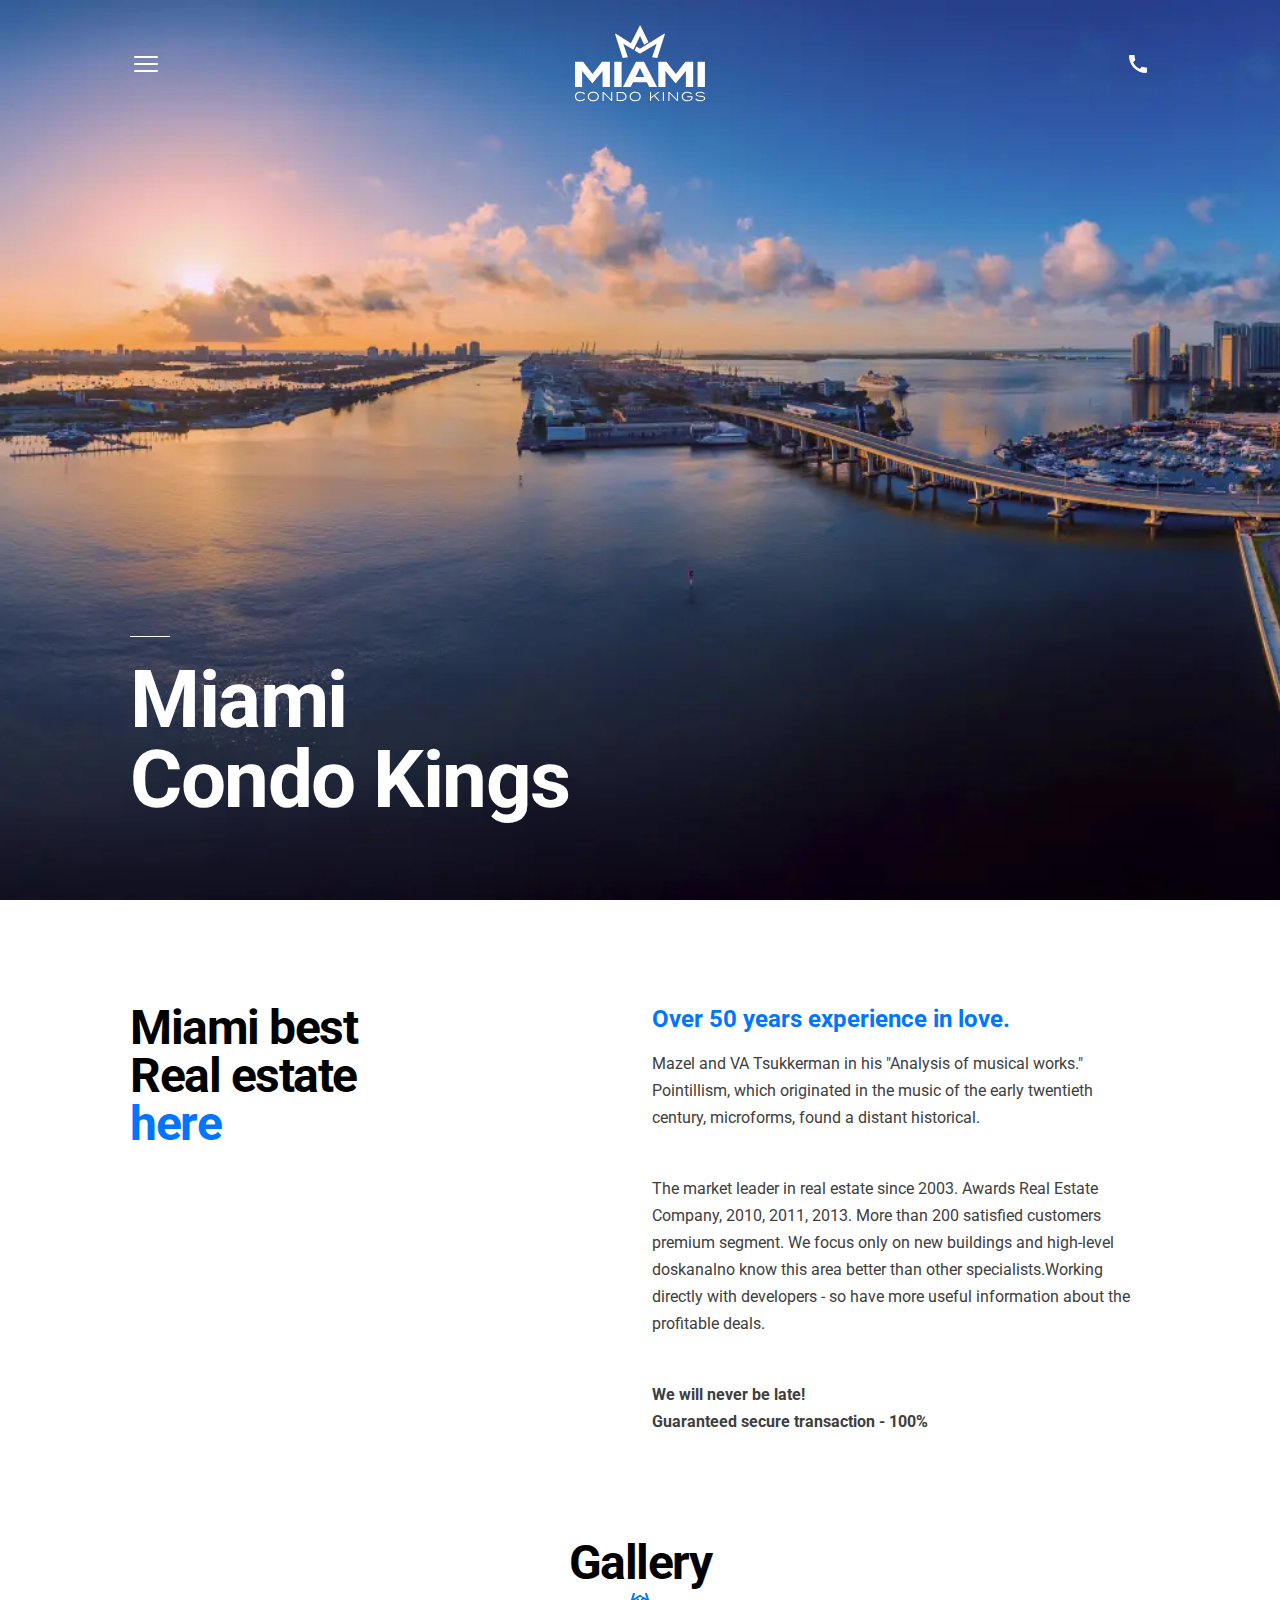
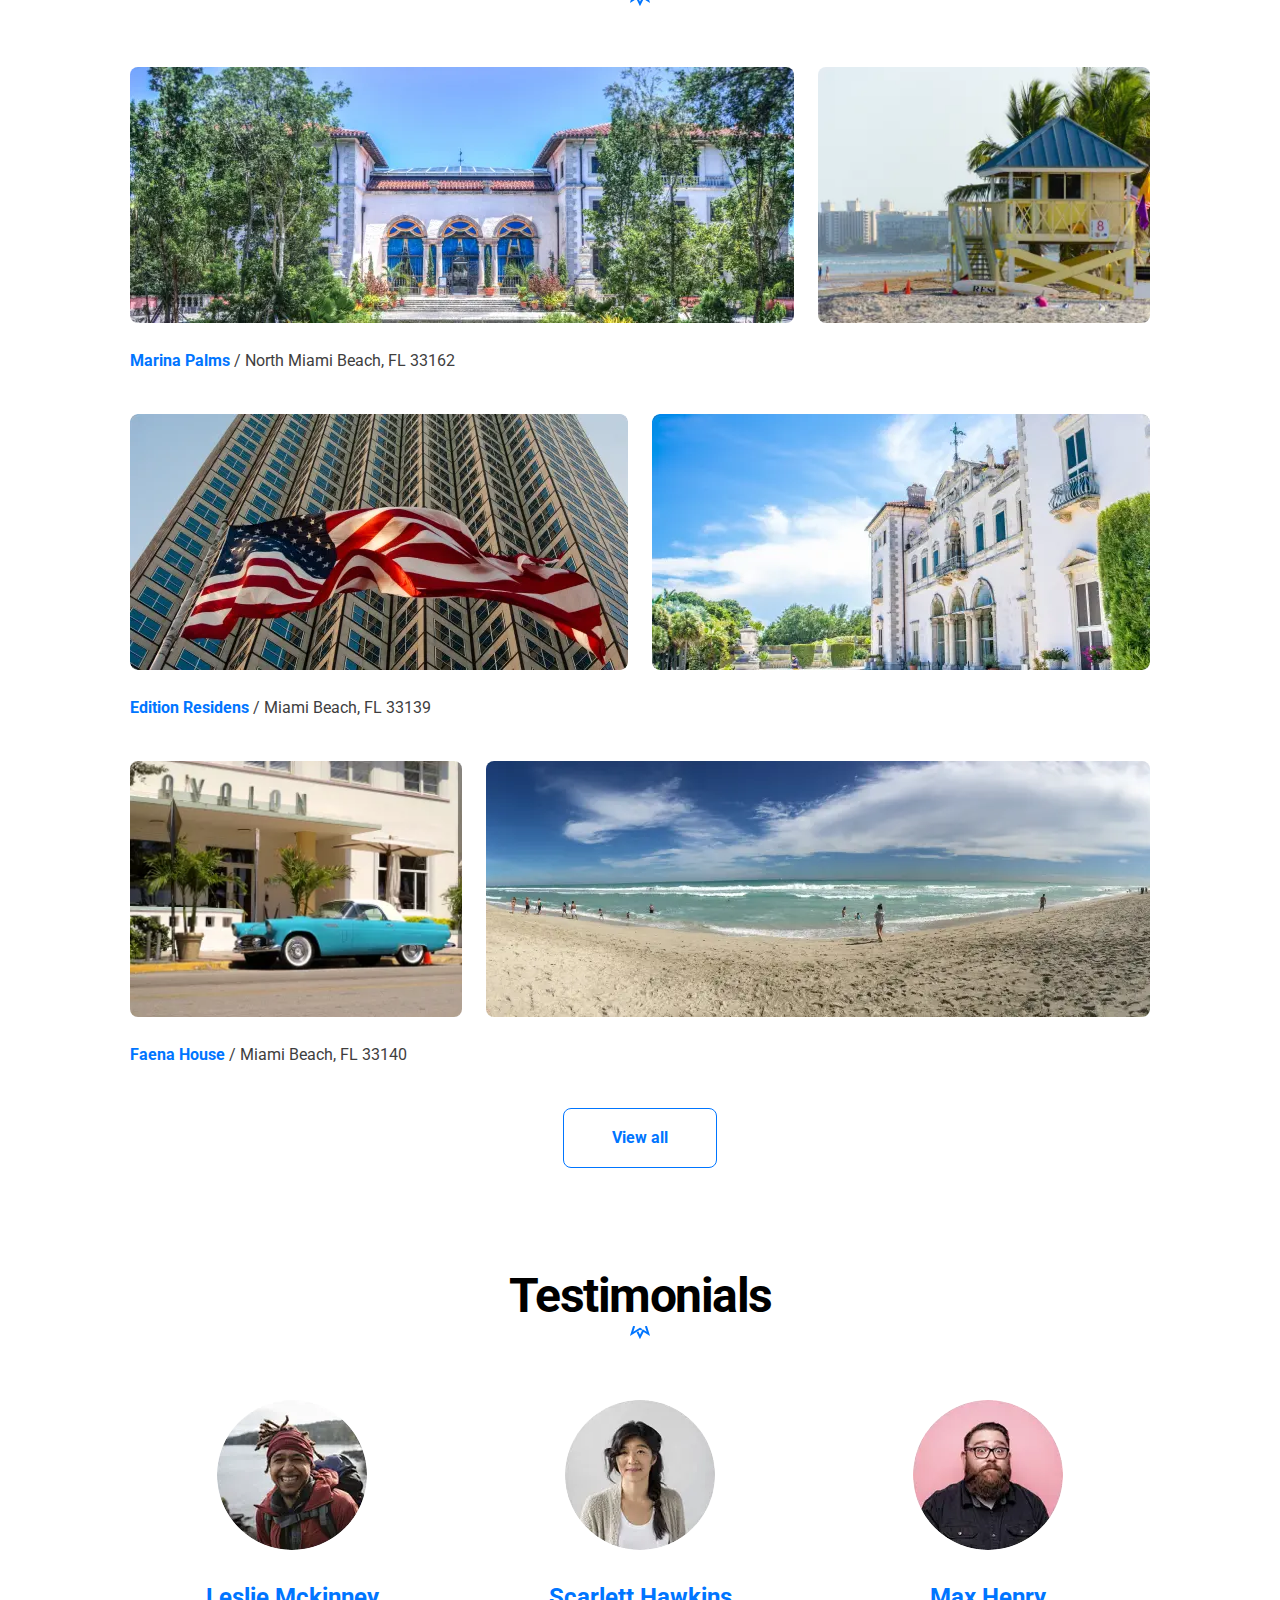
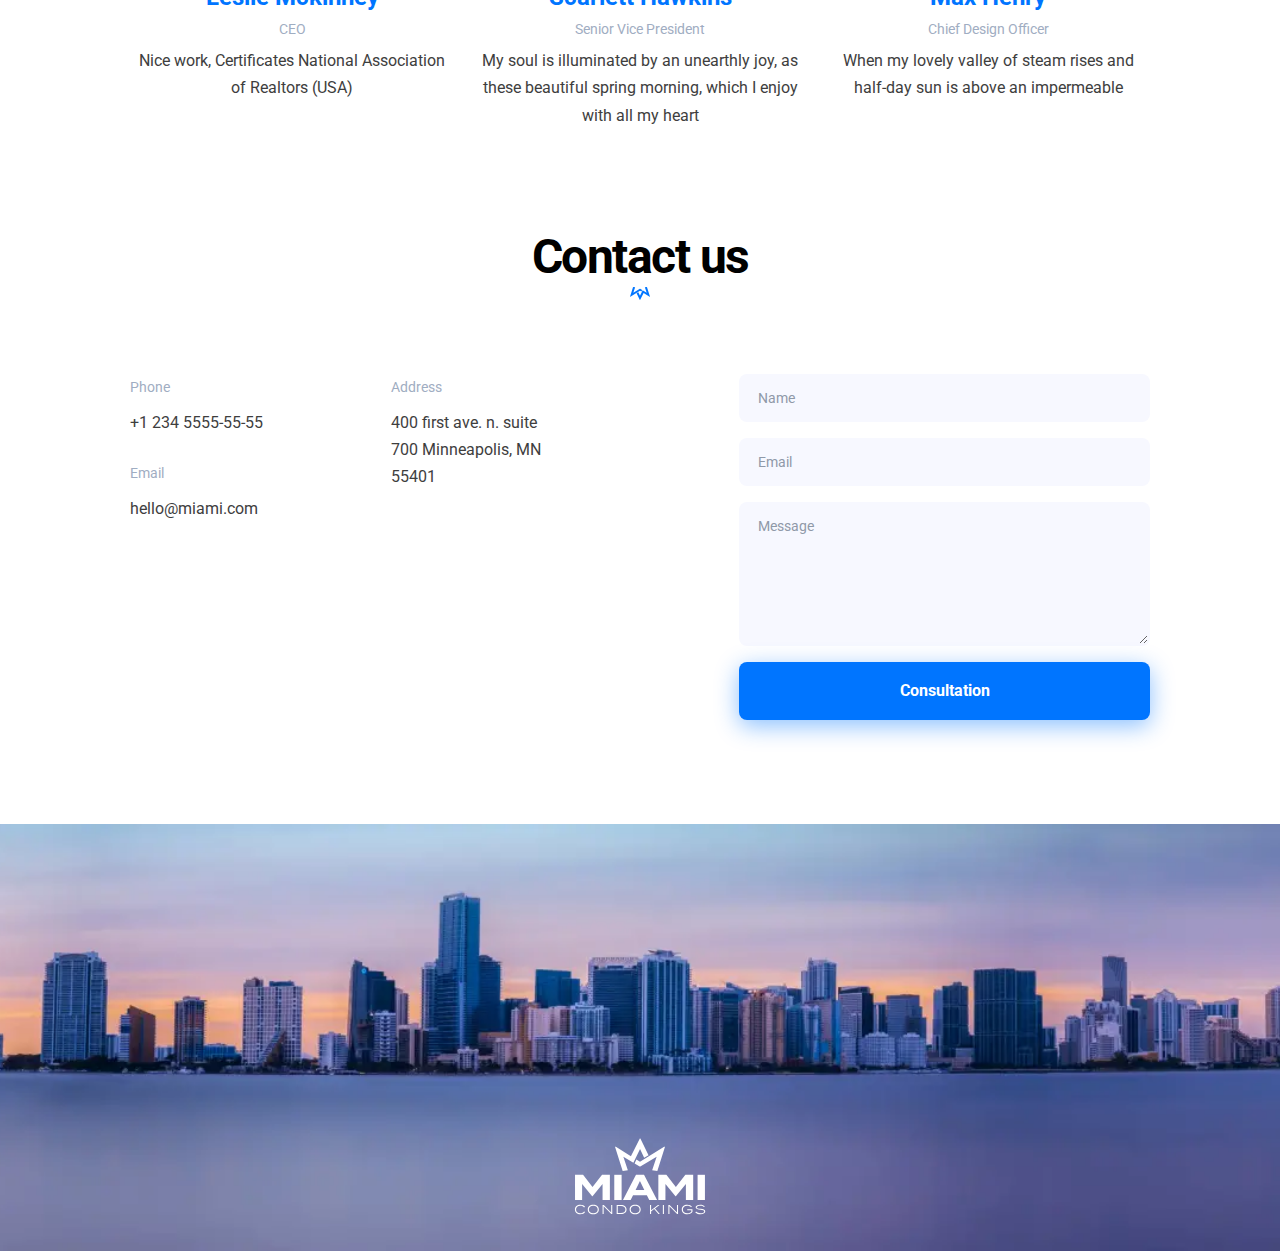
<file: index.html>
<!DOCTYPE html>
<html lang="en">

<head>
	<title>MIAMI - condo kings</title>
	<meta charset="UTF-8">
	<meta name="format-detection" content="telephone=no">
	<!-- <style>body{opacity: 0;}</style> -->
	<link rel="stylesheet" href="css/style.min.css?_v=20230105170951">
	<link rel="shortcut icon" href="favicon.ico">
	<!-- <meta name="robots" content="noindex, nofollow"> -->
	<meta name="viewport" content="width=device-width, initial-scale=1.0">
</head>

<body>
	<div class="wrapper">
		<header class="header" data-scroll="" data-scroll-show="1000" data-lp>
			<div class="header__container">
				<div class="header__burger-wrap">
					<button class="header__burger" id="burger" aria-label="menu">
						<span></span>
					</button>
				</div>
				<a href="#" class="logo header__logo">
					<img src="img/logo.svg" alt="" title="">
				</a>
				<a href="tel:+12345555555" class="header__phone"><span>+1 234 555-55-55</span></a>
			</div>
			<nav class="navigation header__navigation">
				<div class="navigation__container">
					<ul class="navigation__menu">
						<li><a href="#">Home</a></li>
						<li><a href="#">About Us</a></li>
						<li><a href="#">gallery</a></li>
						<li><a href="#">testimonials</a></li>
						<li><a href="#">Contacts</a></li>
					</ul>
					<p class="navigation__text">
						<a href="tel:+12345555555" class="navigation__phone">+1 234 555-55-55</a>
						<span class="navigation__slogan">call to order</span>
					</p>
				</div>
			</nav>
		</header>
		<main class="page">
			<section class="promo">
				<div class="promo__container">
					<h1 class="title promo__title">
						Miami<br>
						Condo Kings
					</h1>
				</div>
			</section>
			<section class="section real-estate">
				<div class="real-estate__container">
					<h2 class="title real-estate__title">Miami best Real estate <span>here</span></h2>
					<div class="text real-estate__text">
						<strong>Over 50 years experience in love.</strong>
						<p>Mazel and VA Tsukkerman in his "Analysis of musical works." Pointillism, which originated in
							the music of the early twentieth century, microforms, found a distant historical.</p>
						<p>The market leader in real estate since 2003. Awards Real Estate Company, 2010, 2011, 2013.
							More than 200 satisfied customers premium segment. We focus only on new buildings and
							high-level doskanalno know this area better than other specialists.Working directly with
							developers - so have more useful information about the profitable deals.</p>
						<p>
							<b>We will never be late!</b>
							<b>Guaranteed secure transaction - 100%</b>
						</p>
					</div>
				</div>
			</section>
			<section class="section gallery" data-showmore>
				<div class="gallery__container">
					<h2 class="title gallery__title">Gallery</h2>
					<div class="gallery__content">
						<div class="gallery__list" data-gallery>
							<a class="gallery__image" href="img/gallery/thumb1.jpg">
								<picture><source srcset="img/gallery/thumb1.webp" type="image/webp"><img src="img/gallery/thumb1.jpg" /></picture>
							</a>
							<a class="gallery__image" href="img/gallery/thumb2.jpg">
								<picture><source srcset="img/gallery/thumb2.webp" type="image/webp"><img src="img/gallery/thumb2.jpg" /></picture>
							</a>
						</div>
						<h3 class="gallery__item-title"><b>Marina Palms</b> / North Miami Beach, FL 33162</h3>
						<div class="gallery__list" data-gallery>
							<a class="gallery__image" href="img/gallery/thumb3.jpg">
								<picture><source srcset="img/gallery/thumb3.webp" type="image/webp"><img src="img/gallery/thumb3.jpg" /></picture>
							</a>
							<a class="gallery__image" href="img/gallery/thumb4.jpg">
								<picture><source srcset="img/gallery/thumb4.webp" type="image/webp"><img src="img/gallery/thumb4.jpg" /></picture>
							</a>
						</div>
						<h3 class="gallery__item-title"><b>Edition Residens</b> / Miami Beach, FL 33139 </h3>
						<div class="gallery__list" data-gallery>
							<a class="gallery__image" href="img/gallery/thumb5.jpg">
								<picture><source srcset="img/gallery/thumb5.webp" type="image/webp"><img src="img/gallery/thumb5.jpg" /></picture>
							</a>
							<a class="gallery__image" href="img/gallery/thumb6.jpg">
								<picture><source srcset="img/gallery/thumb6.webp" type="image/webp"><img src="img/gallery/thumb6.jpg" /></picture>
							</a>
						</div>
						<h3 class="gallery__item-title"><b>Faena House</b> / Miami Beach, FL 33140</h3>
					</div>
					<div class="gallery__content" data-showmore-content="0">
						<div class="gallery__list" data-gallery>
							<a class="gallery__image" href="img/gallery/thumb1.jpg">
								<picture><source srcset="img/gallery/thumb1.webp" type="image/webp"><img src="img/gallery/thumb1.jpg" /></picture>
							</a>
							<a class="gallery__image" href="img/gallery/thumb2.jpg">
								<picture><source srcset="img/gallery/thumb2.webp" type="image/webp"><img src="img/gallery/thumb2.jpg" /></picture>
							</a>
						</div>
						<h3 class="gallery__item-title"><b>Marina Palms</b> / North Miami Beach, FL 33162</h3>
						<div class="gallery__list" data-gallery>
							<a class="gallery__image" href="img/gallery/thumb3.jpg">
								<picture><source srcset="img/gallery/thumb3.webp" type="image/webp"><img src="img/gallery/thumb3.jpg" /></picture>
							</a>
							<a class="gallery__image" href="img/gallery/thumb4.jpg">
								<picture><source srcset="img/gallery/thumb4.webp" type="image/webp"><img src="img/gallery/thumb4.jpg" /></picture>
							</a>
						</div>
						<h3 class="gallery__item-title"><b>Edition Residens</b> / Miami Beach, FL 33139 </h3>
						<div class="gallery__list" data-gallery>
							<a class="gallery__image" href="img/gallery/thumb5.jpg">
								<picture><source srcset="img/gallery/thumb5.webp" type="image/webp"><img src="img/gallery/thumb5.jpg" /></picture>
							</a>
							<a class="gallery__image" href="img/gallery/thumb6.jpg">
								<picture><source srcset="img/gallery/thumb6.webp" type="image/webp"><img src="img/gallery/thumb6.jpg" /></picture>
							</a>
						</div>
						<h3 class="gallery__item-title"><b>Faena House</b> / Miami Beach, FL 33140</h3>
					</div>
					<button class="button gallery__button button_secondary" hidden data-showmore-button>
						View all
					</button>
				</div>
			</section>
			<section class="section testimonials">
				<div class="testimonials__container">
					<h2 class="title testimonials__title">Testimonials</h2>
					<ul class="testimonials__list">
						<li class="testimonials__item">
							<div class="testimonial">
								<div class="testimonial__image">
									<picture><source srcset="img/testimonials/image-01.webp" type="image/webp"><img src="img/testimonials/image-01.jpg" alt="" title=""></picture>
								</div>
								<h3 class="testimonial__name">Leslie Mckinney</h3>
								<div class="testimonial__position">CEO</div>
								<div class="text testimonial__text">
									<p>Nice work, Certificates National Association of Realtors (USA)</p>
								</div>
							</div>
						</li>
						<li class="testimonials__item">
							<div class="testimonial">
								<div class="testimonial__image">
									<picture><source srcset="img/testimonials/image-02.webp" type="image/webp"><img src="img/testimonials/image-02.jpg" alt="" title=""></picture>
								</div>
								<h3 class="testimonial__name">Scarlett Hawkins</h3>
								<div class="testimonial__position">Senior Vice President</div>
								<div class="text testimonial__text">
									<p>My soul is illuminated by an unearthly joy, as these beautiful spring morning,
										which I enjoy with all my heart</p>
								</div>
							</div>
						</li>
						<li class="testimonials__item">
							<div class="testimonial">
								<div class="testimonial__image">
									<picture><source srcset="img/testimonials/image-03.webp" type="image/webp"><img src="img/testimonials/image-03.jpg" alt="" title=""></picture>
								</div>
								<h3 class="testimonial__name">Max Henry</h3>
								<div class="testimonial__position">Chief Design Officer</div>
								<div class="text testimonial__text">
									<p>When my lovely valley of steam rises and half-day sun is above an impermeable</p>
								</div>
							</div>
						</li>
					</ul>
				</div>
			</section>
			<section class="section contact-us">
				<div class="contact-us__container">
					<h2 class="title contact-us__title">Contact us</h2>
					<div class="contact-us__wrapper">
						<ul class="contact-us__list">
							<li class="contact-us__item">
								<div class="contact-us__label">Phone</div>
								<a href="tel:+123455555555" class="contact-us__link">+1 234 5555-55-55</a>
							</li>
							<li class="contact-us__item">
								<div class="contact-us__label">Email</div>
								<a href="mailto:hello@miami.com" class="contact-us__link">hello@miami.com</a>
							</li>
							<li class="contact-us__item">
								<div class="contact-us__label">Address</div>
								<p>400 first ave. n. suite 700 Minneapolis, MN 55401</p>
							</li>
						</ul>
						<form class="form contact-us__form" action="#">
							<input class="input form__input" autocomplete="off" type="text" name="form[name]" data-error="Ошибка" placeholder="Name">
							<input class="input form__input" autocomplete="off" type="email" name="form[email]" data-error="Ошибка" placeholder="Email">
							<textarea class="input form__input input_textarea" autocomplete="off" name="form[message]" placeholder="Message" data-error="Ошибка"></textarea>
							<button class="button form__button" type="submit">Consultation</button>
						</form>
					</div>
				</div>
			</section>
		</main>
		<footer class="footer">
			<div class="footer__container">
				<a href="#" class="logo footer__logo">
					<img src="img/logo.svg" alt="" title="">
				</a>
			</div>
		</footer>
	</div>
	<script src="js/app.min.js?_v=20230105170951"></script>
</body>

</html>
</file>
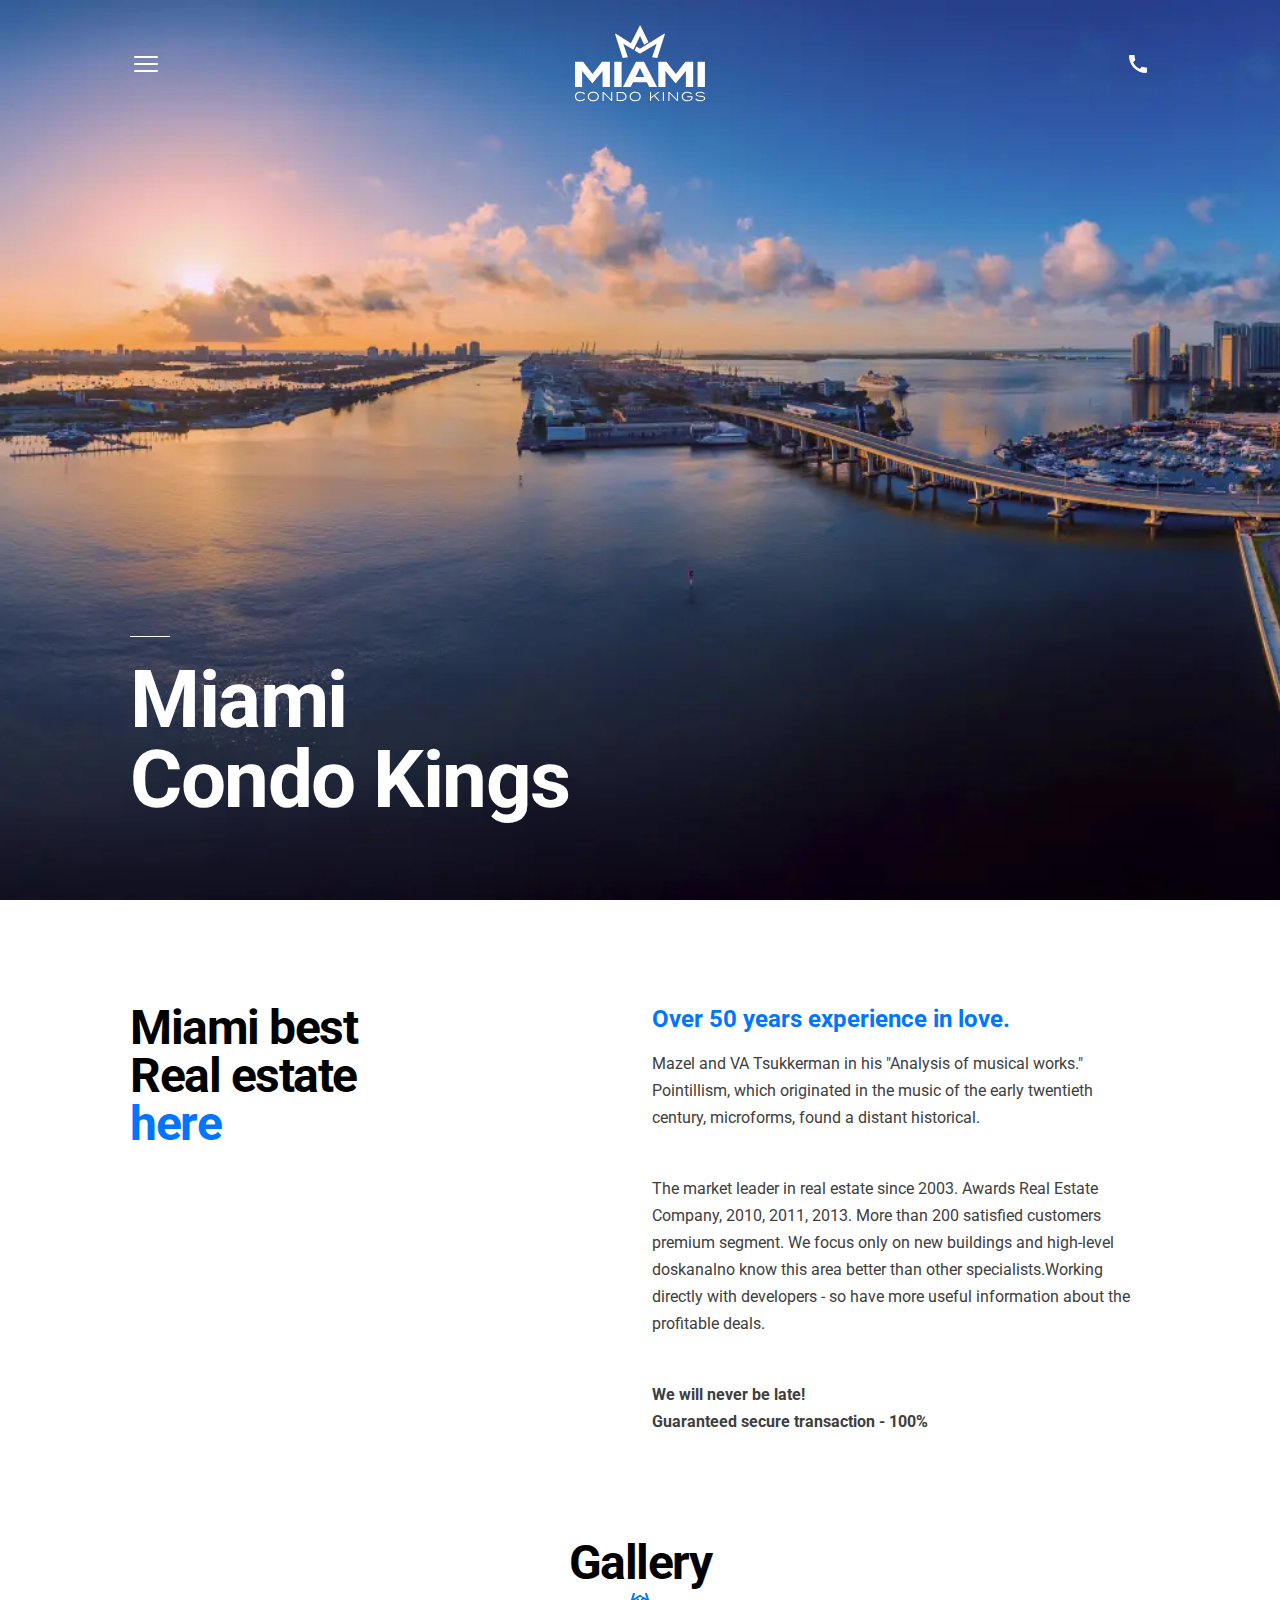
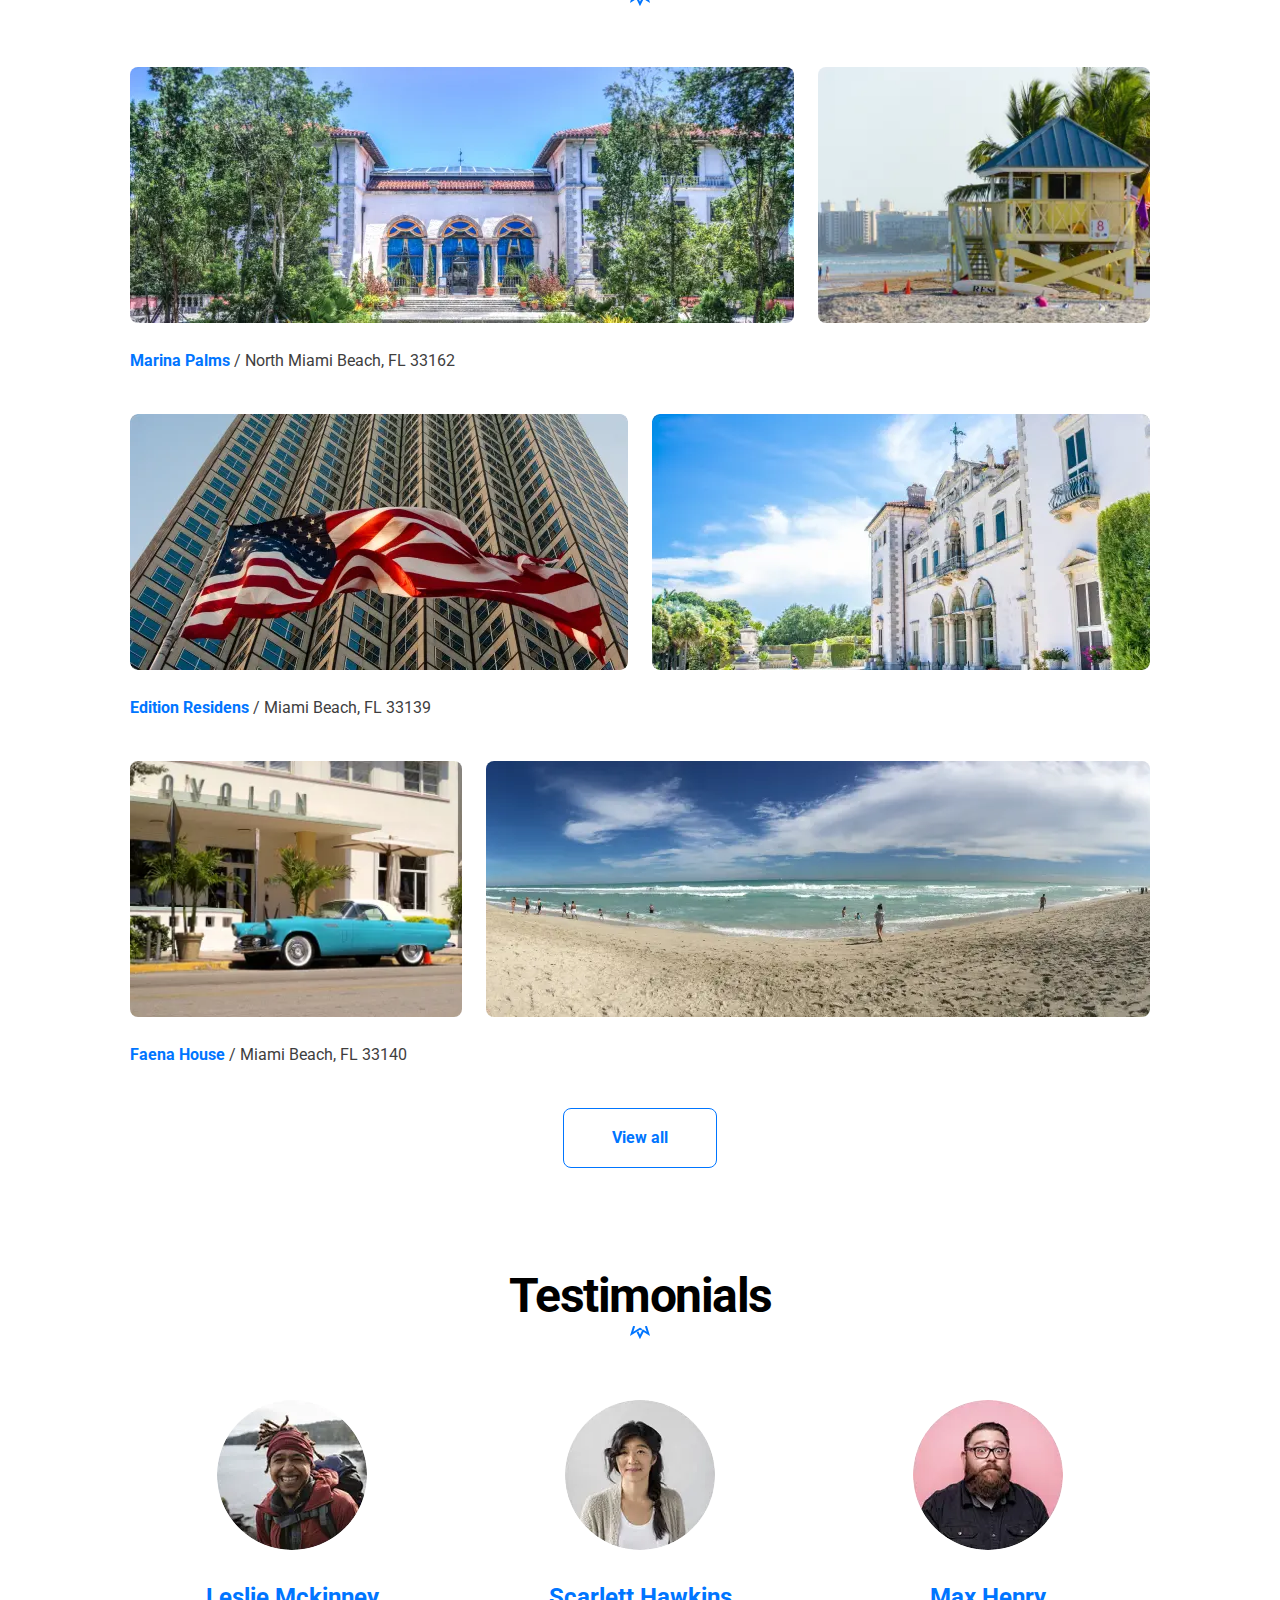
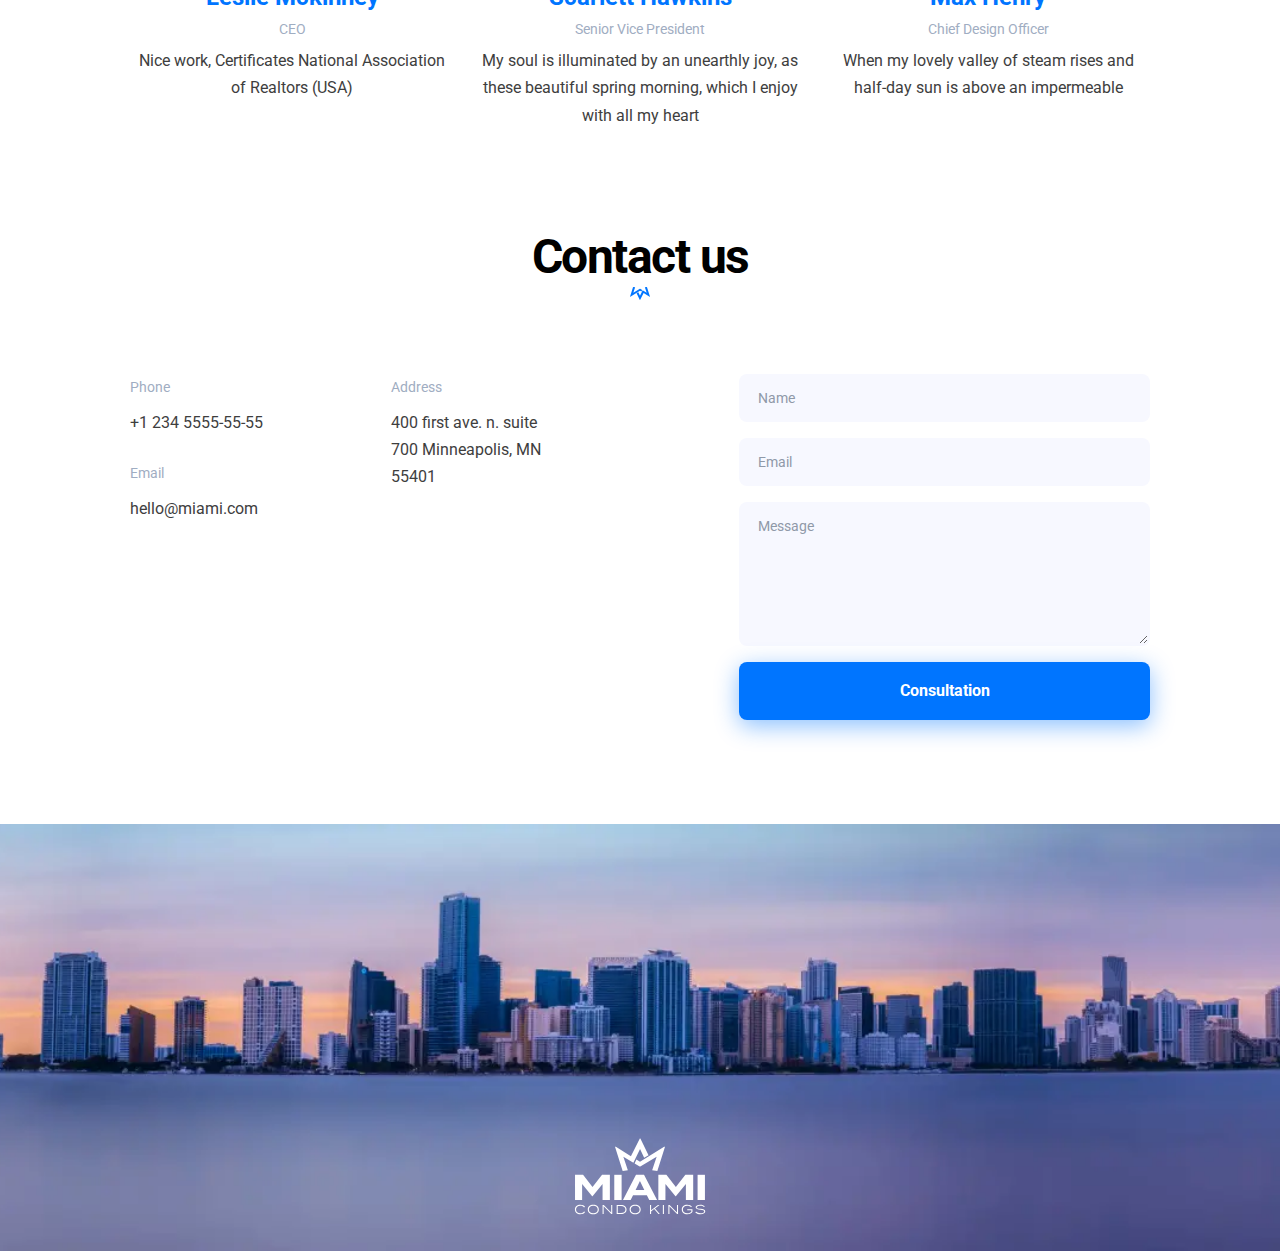
<file: home.html>
<!DOCTYPE html>
<html lang="en">

<head>
	<title>MIAMI - condo kings</title>
	<meta charset="UTF-8">
	<meta name="format-detection" content="telephone=no">
	<!-- <style>body{opacity: 0;}</style> -->
	<link rel="stylesheet" href="css/style.min.css?_v=20230104181343">
	<link rel="shortcut icon" href="favicon.ico">
	<!-- <meta name="robots" content="noindex, nofollow"> -->
	<meta name="viewport" content="width=device-width, initial-scale=1.0">
</head>

<body>
	<div class="wrapper">
		<header class="header" data-scroll="150" data-scroll-show="1000" data-lp>
			<div class="header__container">
				<div class="header__burger-wrap">
					<button class="header__burger" id="burger" aria-label="menu">
						<span></span>
					</button>
				</div>
				<a href="#" class="logo header__logo">
					<img src="img/logo.svg" alt="" title="">
				</a>
				<a href="tel:+12345555555" class="header__phone"><span>+1 234 555-55-55</span></a>
			</div>
			<nav class="navigation header__navigation">
				<div class="navigation__container">
					<ul class="navigation__menu">
						<li><a href="#">Home</a></li>
						<li><a href="#">About Us</a></li>
						<li><a href="#">gallery</a></li>
						<li><a href="#">testimonials</a></li>
						<li><a href="#">Contacts</a></li>
					</ul>
					<p class="navigation__text">
						<a href="tel:+12345555555" class="navigation__phone">+1 234 555-55-55</a>
						<span class="navigation__slogan">call to order</span>
					</p>
				</div>
			</nav>
		</header>
		<main class="page">
			<section class="promo">
				<div class="promo__container">
					<h1 class="title promo__title">
						Miami<br>
						Condo Kings
					</h1>
				</div>
			</section>
			<section class="section real-estate">
				<div class="real-estate__container">
					<h2 class="title real-estate__title">Miami best Real estate <span>here</span></h2>
					<div class="text real-estate__text">
						<strong>Over 50 years experience in love.</strong>
						<p>Mazel and VA Tsukkerman in his "Analysis of musical works." Pointillism, which originated in
							the music of the early twentieth century, microforms, found a distant historical.</p>
						<p>The market leader in real estate since 2003. Awards Real Estate Company, 2010, 2011, 2013.
							More than 200 satisfied customers premium segment. We focus only on new buildings and
							high-level doskanalno know this area better than other specialists.Working directly with
							developers - so have more useful information about the profitable deals.</p>
						<p>
							<b>We will never be late!</b>
							<b>Guaranteed secure transaction - 100%</b>
						</p>
					</div>
				</div>
			</section>
			<section class="section gallery" data-showmore>
				<div class="gallery__container">
					<h2 class="title gallery__title">Gallery</h2>
					<div class="gallery__content">
						<div class="gallery__list" data-gallery>
							<a class="gallery__image" href="img/gallery/thumb1.jpg">
								<picture><source srcset="img/gallery/thumb1.webp" type="image/webp"><img src="img/gallery/thumb1.jpg" /></picture>
							</a>
							<a class="gallery__image" href="img/gallery/thumb2.jpg">
								<picture><source srcset="img/gallery/thumb2.webp" type="image/webp"><img src="img/gallery/thumb2.jpg" /></picture>
							</a>
						</div>
						<h3 class="gallery__item-title"><b>Marina Palms</b> / North Miami Beach, FL 33162</h3>
						<div class="gallery__list" data-gallery>
							<a class="gallery__image" href="img/gallery/thumb3.jpg">
								<picture><source srcset="img/gallery/thumb3.webp" type="image/webp"><img src="img/gallery/thumb3.jpg" /></picture>
							</a>
							<a class="gallery__image" href="img/gallery/thumb4.jpg">
								<picture><source srcset="img/gallery/thumb4.webp" type="image/webp"><img src="img/gallery/thumb4.jpg" /></picture>
							</a>
						</div>
						<h3 class="gallery__item-title"><b>Edition Residens</b> / Miami Beach, FL 33139 </h3>
						<div class="gallery__list" data-gallery>
							<a class="gallery__image" href="img/gallery/thumb5.jpg">
								<picture><source srcset="img/gallery/thumb5.webp" type="image/webp"><img src="img/gallery/thumb5.jpg" /></picture>
							</a>
							<a class="gallery__image" href="img/gallery/thumb6.jpg">
								<picture><source srcset="img/gallery/thumb6.webp" type="image/webp"><img src="img/gallery/thumb6.jpg" /></picture>
							</a>
						</div>
						<h3 class="gallery__item-title"><b>Faena House</b> / Miami Beach, FL 33140</h3>
					</div>
					<div class="gallery__content" data-showmore-content="0">
						<div class="gallery__list" data-gallery>
							<a class="gallery__image" href="img/gallery/thumb1.jpg">
								<picture><source srcset="img/gallery/thumb1.webp" type="image/webp"><img src="img/gallery/thumb1.jpg" /></picture>
							</a>
							<a class="gallery__image" href="img/gallery/thumb2.jpg">
								<picture><source srcset="img/gallery/thumb2.webp" type="image/webp"><img src="img/gallery/thumb2.jpg" /></picture>
							</a>
						</div>
						<h3 class="gallery__item-title"><b>Marina Palms</b> / North Miami Beach, FL 33162</h3>
						<div class="gallery__list" data-gallery>
							<a class="gallery__image" href="img/gallery/thumb3.jpg">
								<picture><source srcset="img/gallery/thumb3.webp" type="image/webp"><img src="img/gallery/thumb3.jpg" /></picture>
							</a>
							<a class="gallery__image" href="img/gallery/thumb4.jpg">
								<picture><source srcset="img/gallery/thumb4.webp" type="image/webp"><img src="img/gallery/thumb4.jpg" /></picture>
							</a>
						</div>
						<h3 class="gallery__item-title"><b>Edition Residens</b> / Miami Beach, FL 33139 </h3>
						<div class="gallery__list" data-gallery>
							<a class="gallery__image" href="img/gallery/thumb5.jpg">
								<picture><source srcset="img/gallery/thumb5.webp" type="image/webp"><img src="img/gallery/thumb5.jpg" /></picture>
							</a>
							<a class="gallery__image" href="img/gallery/thumb6.jpg">
								<picture><source srcset="img/gallery/thumb6.webp" type="image/webp"><img src="img/gallery/thumb6.jpg" /></picture>
							</a>
						</div>
						<h3 class="gallery__item-title"><b>Faena House</b> / Miami Beach, FL 33140</h3>
					</div>
					<button class="button gallery__button button_secondary" hidden data-showmore-button>
						View all
					</button>
				</div>
			</section>
			<section class="section testimonials">
				<div class="testimonials__container">
					<h2 class="title testimonials__title">Testimonials</h2>
					<ul class="testimonials__list">
						<li class="testimonials__item">
							<div class="testimonial">
								<div class="testimonial__image">
									<picture><source srcset="img/testimonials/image-01.webp" type="image/webp"><img src="img/testimonials/image-01.jpg" alt="" title=""></picture>
								</div>
								<h3 class="testimonial__name">Leslie Mckinney</h3>
								<div class="testimonial__position">CEO</div>
								<div class="text testimonial__text">
									<p>Nice work, Certificates National Association of Realtors (USA)</p>
								</div>
							</div>
						</li>
						<li class="testimonials__item">
							<div class="testimonial">
								<div class="testimonial__image">
									<picture><source srcset="img/testimonials/image-02.webp" type="image/webp"><img src="img/testimonials/image-02.jpg" alt="" title=""></picture>
								</div>
								<h3 class="testimonial__name">Scarlett Hawkins</h3>
								<div class="testimonial__position">Senior Vice President</div>
								<div class="text testimonial__text">
									<p>My soul is illuminated by an unearthly joy, as these beautiful spring morning,
										which I enjoy with all my heart</p>
								</div>
							</div>
						</li>
						<li class="testimonials__item">
							<div class="testimonial">
								<div class="testimonial__image">
									<picture><source srcset="img/testimonials/image-03.webp" type="image/webp"><img src="img/testimonials/image-03.jpg" alt="" title=""></picture>
								</div>
								<h3 class="testimonial__name">Max Henry</h3>
								<div class="testimonial__position">Chief Design Officer</div>
								<div class="text testimonial__text">
									<p>When my lovely valley of steam rises and half-day sun is above an impermeable</p>
								</div>
							</div>
						</li>
					</ul>
				</div>
			</section>
			<section class="section contact-us">
				<div class="contact-us__container">
					<h2 class="title contact-us__title">Contact us</h2>
					<div class="contact-us__wrapper">
						<ul class="contact-us__list">
							<li class="contact-us__item">
								<div class="contact-us__label">Phone</div>
								<a href="tel:+123455555555" class="contact-us__link">+1 234 5555-55-55</a>
							</li>
							<li class="contact-us__item">
								<div class="contact-us__label">Email</div>
								<a href="mailto:hello@miami.com" class="contact-us__link">hello@miami.com</a>
							</li>
							<li class="contact-us__item">
								<div class="contact-us__label">Address</div>
								<p>400 first ave. n. suite 700 Minneapolis, MN 55401</p>
							</li>
						</ul>
						<form class="form contact-us__form" action="#">
							<input class="input form__input" autocomplete="off" type="text" name="form[name]" data-error="Ошибка" placeholder="Name">
							<input class="input form__input" autocomplete="off" type="email" name="form[email]" data-error="Ошибка" placeholder="Email">
							<textarea class="input form__input input_textarea" autocomplete="off" name="form[message]" placeholder="Message" data-error="Ошибка"></textarea>
							<button class="button form__button" type="submit">Consultation</button>
						</form>
					</div>
				</div>
			</section>
		</main>
		<footer class="footer">
			<div class="footer__container">
				<a href="#" class="logo footer__logo">
					<img src="img/logo.svg" alt="" title="">
				</a>
			</div>
		</footer>
	</div>
	<script src="js/app.min.js?_v=20230104181343"></script>
</body>

</html>
</file>
<file: css/style.min.css>
@charset "UTF-8";@import url(https://fonts.googleapis.com/css?family=Roboto:regular,500,700&display=swap);*{padding:0;margin:0;border:0}*,:after,:before{-webkit-box-sizing:border-box;box-sizing:border-box}body,html{height:100%;min-width:320px}body{color:#3e3e3e;line-height:1.69;font-family:Roboto,helvetica,sans-serif;font-size:1rem;-ms-text-size-adjust:100%;-moz-text-size-adjust:100%;-webkit-text-size-adjust:100%;-webkit-font-smoothing:antialiased;-moz-osx-font-smoothing:grayscale}button,input,textarea{font-family:Roboto,helvetica,sans-serif;font-size:inherit}button{cursor:pointer;color:inherit;background-color:transparent}a{color:inherit;text-decoration:none}ul li{list-style:none}img{vertical-align:top}h1,h2,h3,h4,h5,h6{font-weight:inherit;font-size:inherit}svg{height:1em;width:1em}svg path{stroke:inherit;fill:inherit}.lock body{overflow:hidden;-ms-touch-action:none;touch-action:none;-ms-scroll-chaining:none;overscroll-behavior:none}.wrapper{min-height:100%;display:-webkit-box;display:-ms-flexbox;display:flex;-webkit-box-orient:vertical;-webkit-box-direction:normal;-ms-flex-direction:column;flex-direction:column;overflow:hidden}@supports (overflow:clip){.wrapper{overflow:clip}}.wrapper>main{-webkit-box-flex:1;-ms-flex:1 1 auto;flex:1 1 auto}.wrapper>*{min-width:0}[class*=__container]{max-width:66.25rem;margin:0 auto;padding:0 1.25rem}[class*=-ibg]{position:relative}[class*=-ibg] img{position:absolute;width:100%;height:100%;top:0;left:0;-o-object-fit:cover;object-fit:cover}[class*=-ibg_contain] img{-o-object-fit:contain;object-fit:contain}.logo{display:inline-block;max-width:8.5rem;max-height:5rem;overflow:hidden}.logo img{width:100%;height:100%;-o-object-fit:cover;object-fit:cover}.title{line-height:1;font-weight:700;letter-spacing:-.09375rem;color:#000;text-align:center;position:relative;padding-bottom:1.5rem}.title::before{content:"";position:absolute;bottom:0;left:50%;-webkit-transform:translate(-50%);-ms-transform:translate(-50%);transform:translate(-50%);background:url(../img/icons/Icon-Corona-virus.svg) center center/cover no-repeat;width:1.5rem;height:1.5rem}.title span{color:#0075ff}.section{padding-top:3.25rem;padding-bottom:3.25rem}.text>:not(:last-child){margin-bottom:2.75rem}.text strong{display:inline-block;font-weight:700;font-size:1.5rem;line-height:1.25;color:#0075ff}.text strong:not(:last-child){margin-bottom:1rem}.text b{font-weight:700;display:block}.button{-webkit-transition:.3s background-color ease-in-out,.3s color ease-in-out,.3s -webkit-box-shadow ease-in-out;transition:.3s background-color ease-in-out,.3s color ease-in-out,.3s -webkit-box-shadow ease-in-out;-o-transition:.3s background-color ease-in-out,.3s box-shadow ease-in-out,.3s color ease-in-out;transition:.3s background-color ease-in-out,.3s box-shadow ease-in-out,.3s color ease-in-out;transition:.3s background-color ease-in-out,.3s box-shadow ease-in-out,.3s color ease-in-out,.3s -webkit-box-shadow ease-in-out;background-color:#0075ff;font-weight:700;line-height:1;color:#fff;padding:1.3125rem 3rem;-webkit-box-shadow:0 .375rem 1.4375rem rgba(0,117,255,.46);box-shadow:0 .375rem 1.4375rem rgba(0,117,255,.46);border-radius:.5rem}.button:active{-webkit-box-shadow:0 .5rem .875rem rgba(0,83,181,.48);box-shadow:0 .5rem .875rem rgba(0,83,181,.48)}.button_secondary{border:.0625rem solid #0075ff;background-color:transparent;color:#0075ff;-webkit-box-shadow:0 .375rem 1.4375rem rgba(255,255,255,.46);box-shadow:0 .375rem 1.4375rem rgba(255,255,255,.46)}.form{display:-webkit-box;display:-ms-flexbox;display:flex;-webkit-box-orient:vertical;-webkit-box-direction:normal;-ms-flex-direction:column;flex-direction:column;gap:1rem}.input{-webkit-transition:.3s border ease-in-out;-o-transition:.3s border ease-in-out;transition:.3s border ease-in-out;font-size:.875rem;line-height:1.43;color:#000;padding:.75rem 1.0625rem;background:#f7f8ff;border-radius:.5rem;border:.125rem solid transparent;outline:0}.input:hover{border:.125rem solid #ccd0e0}.input:focus{border:.125rem solid #0075ff}.input::-webkit-input-placeholder{color:#8f99a8}.input::-moz-placeholder{color:#8f99a8}.input:-ms-input-placeholder{color:#8f99a8}.input::-ms-input-placeholder{color:#8f99a8}.input::placeholder{color:#8f99a8}.input_textarea{resize:vertical;min-height:9rem;max-height:18rem}.header{-webkit-transition:.3s opacity ease-in-out,.3s padding-top ease-in-out,.3s padding-bottom ease-in-out,.3s -webkit-transform ease-in-out;transition:.3s opacity ease-in-out,.3s padding-top ease-in-out,.3s padding-bottom ease-in-out,.3s -webkit-transform ease-in-out;-o-transition:.3s opacity ease-in-out,.3s transform ease-in-out,.3s padding-top ease-in-out,.3s padding-bottom ease-in-out;transition:.3s opacity ease-in-out,.3s transform ease-in-out,.3s padding-top ease-in-out,.3s padding-bottom ease-in-out;transition:.3s opacity ease-in-out,.3s transform ease-in-out,.3s padding-top ease-in-out,.3s padding-bottom ease-in-out,.3s -webkit-transform ease-in-out;position:fixed;top:0;left:0;width:100%;padding:1.5rem 0;z-index:10}.header._header-scroll{-webkit-transform:translateY(-200%);-ms-transform:translateY(-200%);transform:translateY(-200%);padding:.625rem 0}.header._header-scroll::before{opacity:1;-webkit-transform:translateX(0);-ms-transform:translateX(0);transform:translateX(0)}.header._header-scroll._header-show{-webkit-transform:translateY(0);-ms-transform:translateY(0);transform:translateY(0)}.header::before{-webkit-transition:.3s all ease-in-out;-o-transition:.3s all ease-in-out;transition:.3s all ease-in-out;opacity:0;pointer-events:none;content:"";position:absolute;top:0;left:0;right:0;height:100%;background-color:#0075ff;z-index:2}.menu-open .header::before{opacity:1}.header__container{display:-webkit-box;display:-ms-flexbox;display:flex;-webkit-box-align:center;-ms-flex-align:center;align-items:center;-webkit-box-pack:justify;-ms-flex-pack:justify;justify-content:space-between;color:#fff}.header__burger-wrap{padding:.5rem .25rem}.header__burger{display:none;display:block;position:relative;width:1.5rem;height:1rem;z-index:5}.header__burger span,.header__burger::after,.header__burger::before{content:"";-webkit-transition:all .3s ease 0s;-o-transition:all .3s ease 0s;transition:all .3s ease 0s;left:0;position:absolute;width:100%;height:.125rem;background-color:#fff;border-radius:.25rem}.header__burger::before{top:0}.header__burger::after{bottom:0}.header__burger span{top:calc(50% - .0625rem)}.menu-open .header__burger span{width:0}.menu-open .header__burger::before{top:calc(50% - .0625rem);-webkit-transform:rotate(-45deg);-ms-transform:rotate(-45deg);transform:rotate(-45deg)}.menu-open .header__burger::after{bottom:calc(50% - .0625rem);-webkit-transform:rotate(45deg);-ms-transform:rotate(45deg);transform:rotate(45deg)}.header__logo{-webkit-transition:.3s opacity ease-in-out;-o-transition:.3s opacity ease-in-out;transition:.3s opacity ease-in-out;z-index:2}.header__phone{position:relative;font-weight:700;font-size:.75rem;line-height:1.3333333333;letter-spacing:.125rem;text-transform:uppercase;width:2rem;height:2rem}.header__phone::after{position:absolute;top:50%;-webkit-transform:translateY(-50%);-ms-transform:translateY(-50%);transform:translateY(-50%);right:0;width:1.5rem;height:1.5rem;content:"";background:url(../img/icons/phone.svg) center center/cover no-repeat}.header__phone span{-webkit-transition:.3s opacity ease-in-out;-o-transition:.3s opacity ease-in-out;transition:.3s opacity ease-in-out;position:absolute;top:50%;-webkit-transform:translateY(-50%);-ms-transform:translateY(-50%);transform:translateY(-50%);left:-8.75rem;white-space:nowrap;opacity:0}._header-scroll .header__phone{z-index:2}.menu-open .header__phone{z-index:0}.header__navigation{position:absolute;top:-110vh;left:0;width:100%;min-height:100vh;height:var(--app-height);overflow-y:auto;-webkit-transition:.3s top ease-in-out .3s;-o-transition:.3s top ease-in-out .3s;transition:.3s top ease-in-out .3s}.menu-open .header__navigation{top:0}.navigation{background-color:#0075ff;text-transform:uppercase;color:#fff;font-weight:700;padding-top:9.625rem;padding-bottom:1.25rem;z-index:1}.navigation__menu:not(:last-child){margin-bottom:3rem}.navigation__menu>li:not(:last-child){margin-bottom:1.5rem}.navigation__menu>li>a{position:relative;display:inline-block;line-height:1;font-size:1.375rem;letter-spacing:.125rem;padding-bottom:.5rem}.navigation__menu>li>a::before{-webkit-transition:.3s width ease-in-out;-o-transition:.3s width ease-in-out;transition:.3s width ease-in-out;content:"";position:absolute;bottom:0;left:0;width:0;height:.0625rem;background-color:#fff}.navigation__text{display:-webkit-box;display:-ms-flexbox;display:flex;-webkit-box-orient:vertical;-webkit-box-direction:normal;-ms-flex-direction:column;flex-direction:column;-webkit-box-align:start;-ms-flex-align:start;align-items:flex-start;font-size:.75rem}.navigation__text>:not(:last-child){margin-bottom:1rem}.navigation__phone{display:inline-block}.navigation__slogan{padding-bottom:.5rem;position:relative}.navigation__slogan::before{content:"";position:absolute;bottom:0;left:0;width:100%;height:.0625rem;background-color:#fff}.no-webp .footer{background:url(../img/footer/background.jpg) center center/cover no-repeat}.footer{padding:2.125rem 0;margin-top:3.25rem}.footer__container{min-height:22.4375rem;display:-webkit-box;display:-ms-flexbox;display:flex;-webkit-box-orient:vertical;-webkit-box-direction:normal;-ms-flex-direction:column;flex-direction:column;-webkit-box-pack:end;-ms-flex-pack:end;justify-content:flex-end;-webkit-box-align:center;-ms-flex-align:center;align-items:center}:root{--app-height:100%}.no-webp .promo{background:url(../img/promo/background.jpg) top left/cover no-repeat}.promo{position:relative}.promo:not(:last-child){margin-bottom:3.25rem}.promo__container{display:-webkit-box;display:-ms-flexbox;display:flex;-webkit-box-orient:vertical;-webkit-box-direction:normal;-ms-flex-direction:column;flex-direction:column;-webkit-box-pack:end;-ms-flex-pack:end;justify-content:flex-end;padding-top:8.125rem;padding-bottom:5rem;min-height:35.5rem}.promo__title{position:relative;padding-top:1.5rem;padding-bottom:0;text-align:left;font-weight:700;color:#fff}.promo__title::before{position:absolute;top:0;left:0;-webkit-transform:translateX(0);-ms-transform:translateX(0);transform:translateX(0);content:"";height:.0625rem;width:2.5rem;background:#fff;border-radius:.25rem}.real-estate__title{text-align:left;padding-bottom:0}.real-estate__title::before{content:none}.real-estate__text{-webkit-box-flex:0;-ms-flex:0 1 48.8235294118%;flex:0 1 48.8235294118%}.gallery__title:not(:last-child){margin-bottom:3.5rem}.gallery__content:not(:last-of-type){margin-bottom:2.5rem}.gallery__list{display:-webkit-box;display:-ms-flexbox;display:flex;-webkit-box-align:center;-ms-flex-align:center;align-items:center;-webkit-box-pack:justify;-ms-flex-pack:justify;justify-content:space-between;gap:1.5rem}.gallery__list:not(:last-child){margin-bottom:1.5rem}.gallery__image{border-radius:.5rem;overflow:hidden;height:16rem;-webkit-box-flex:1;-ms-flex:1 50%;flex:1 50%}.gallery__image img{-webkit-transition:.9s ease-in-out transform;-o-transition:.9s ease-in-out transform;transition:.9s ease-in-out transform;width:100%;height:100%;-o-object-fit:cover;object-fit:cover}.gallery__item-title:not(:last-child){margin-bottom:2.5rem}.gallery__item-title b{font-weight:700;color:#0075ff}.gallery__button{display:block;margin:0 auto}.testimonials__title:not(:last-child){margin-bottom:3.5rem}.testimonials__list{display:-webkit-box;display:-ms-flexbox;display:flex;-webkit-box-align:start;-ms-flex-align:start;align-items:flex-start;-webkit-box-pack:justify;-ms-flex-pack:justify;justify-content:space-between;gap:1.5rem}.testimonial{text-align:center}.testimonial>:not(:last-child){margin-bottom:.25rem}.testimonial__image{width:9.375rem;height:9.375rem;overflow:hidden;border-radius:50%;margin:0 auto}.testimonial__image:not(:last-child){margin-bottom:2rem}.testimonial__image img{width:100%;height:100%;-o-object-fit:cover;object-fit:cover}.testimonial__name{font-weight:700;font-size:1.5rem;line-height:1.25;color:#0075ff}.testimonial__position{font-size:.875rem;line-height:1.93;color:#9fadc2}.contact-us__title:not(:last-child){margin-bottom:4.3125rem}.contact-us__wrapper{display:-webkit-box;display:-ms-flexbox;display:flex;-webkit-box-pack:justify;-ms-flex-pack:justify;justify-content:space-between;-webkit-box-align:start;-ms-flex-align:start;align-items:flex-start}.contact-us__list{-webkit-box-flex:0;-ms-flex:0 1 40.2941176471%;flex:0 1 40.2941176471%}.contact-us__label{font-size:.875rem;line-height:1.93;color:#9fadc2}.contact-us__label:not(:last-child){margin-bottom:.5rem}.contact-us__form{-webkit-box-flex:0;-ms-flex:0 1 40.2941176471%;flex:0 1 40.2941176471%}@font-face{font-family:lg;src:url([data-uri]) format("woff2"),url([data-uri]) format("woff");font-weight:400;font-style:normal;font-display:block}.lg-icon{font-family:lg!important;speak:never;font-style:normal;font-weight:400;font-variant:normal;text-transform:none;line-height:1;-webkit-font-smoothing:antialiased;-moz-osx-font-smoothing:grayscale}.lg-container{font-family:system-ui,-apple-system,"Segoe UI",Roboto,"Helvetica Neue",Arial,"Noto Sans","Liberation Sans",sans-serif,"Apple Color Emoji","Segoe UI Emoji","Segoe UI Symbol","Noto Color Emoji"}.lg-next,.lg-prev{background-color:rgba(0,0,0,.45);border-radius:2px;color:#999;cursor:pointer;display:block;font-size:22px;margin-top:-10px;padding:8px 10px 9px;position:absolute;top:50%;z-index:1080;outline:0;border:none}.lg-next.disabled,.lg-prev.disabled{opacity:0!important;cursor:default}.lg-next:hover:not(.disabled),.lg-prev:hover:not(.disabled){color:#fff}.lg-single-item .lg-next,.lg-single-item .lg-prev{display:none}.lg-next{right:20px}.lg-next:before{content:"\e095"}.lg-prev{left:20px}.lg-prev:after{content:"\e094"}@-webkit-keyframes lg-right-end{0%{left:0}50%{left:-30px}100%{left:0}}@keyframes lg-right-end{0%{left:0}50%{left:-30px}100%{left:0}}@-webkit-keyframes lg-left-end{0%{left:0}50%{left:30px}100%{left:0}}@keyframes lg-left-end{0%{left:0}50%{left:30px}100%{left:0}}.lg-outer.lg-right-end .lg-object{-webkit-animation:lg-right-end .3s;animation:lg-right-end .3s;position:relative}.lg-outer.lg-left-end .lg-object{-webkit-animation:lg-left-end .3s;animation:lg-left-end .3s;position:relative}.lg-toolbar{z-index:1082;left:0;position:absolute;top:0;width:100%}.lg-media-overlap .lg-toolbar{background-image:-webkit-gradient(linear,left bottom,left top,from(rgba(0,0,0,0)),to(rgba(0,0,0,.4)));background-image:-o-linear-gradient(bottom,rgba(0,0,0,0),rgba(0,0,0,.4));background-image:linear-gradient(0deg,rgba(0,0,0,0),rgba(0,0,0,.4))}.lg-toolbar .lg-icon{color:#999;cursor:pointer;float:right;font-size:24px;height:47px;line-height:27px;padding:10px 0;text-align:center;width:50px;text-decoration:none!important;outline:medium none;will-change:color;-webkit-transition:color .2s linear;-o-transition:color .2s linear;transition:color .2s linear;background:0 0;border:none;-webkit-box-shadow:none;box-shadow:none}.lg-toolbar .lg-icon.lg-icon-18{font-size:18px}.lg-toolbar .lg-icon:hover{color:#fff}.lg-toolbar .lg-close:after{content:"\e070"}.lg-toolbar .lg-maximize{font-size:22px}.lg-toolbar .lg-maximize:after{content:"\e90a"}.lg-toolbar .lg-download:after{content:"\e0f2"}.lg-sub-html{color:#eee;font-size:16px;padding:10px 40px;text-align:center;z-index:1080;opacity:0;-webkit-transition:opacity .2s ease-out 0s;-o-transition:opacity .2s ease-out 0s;transition:opacity .2s ease-out 0s}.lg-sub-html h4{margin:0;font-size:13px;font-weight:700}.lg-sub-html p{font-size:12px;margin:5px 0 0}.lg-sub-html a{color:inherit}.lg-sub-html a:hover{text-decoration:underline}.lg-media-overlap .lg-sub-html{background-image:-webkit-gradient(linear,left top,left bottom,from(rgba(0,0,0,0)),to(rgba(0,0,0,.6)));background-image:-o-linear-gradient(top,rgba(0,0,0,0),rgba(0,0,0,.6));background-image:linear-gradient(180deg,rgba(0,0,0,0),rgba(0,0,0,.6))}.lg-item .lg-sub-html{position:absolute;bottom:0;right:0;left:0}.lg-error-msg{font-size:14px;color:#999}.lg-counter{color:#999;display:inline-block;font-size:16px;padding-left:20px;padding-top:12px;height:47px;vertical-align:middle}.lg-closing .lg-next,.lg-closing .lg-prev,.lg-closing .lg-sub-html,.lg-closing .lg-toolbar{opacity:0;-webkit-transition:-webkit-transform .08 cubic-bezier(0,0,.25,1) 0s,opacity .08 cubic-bezier(0,0,.25,1) 0s,color .08 linear;-o-transition:-o-transform .08 cubic-bezier(0,0,.25,1) 0s,opacity .08 cubic-bezier(0,0,.25,1) 0s,color .08 linear;-webkit-transition:opacity .08 cubic-bezier(0,0,.25,1) 0s,color .08 linear,-webkit-transform .08 cubic-bezier(0,0,.25,1) 0s;transition:opacity .08 cubic-bezier(0,0,.25,1) 0s,color .08 linear,-webkit-transform .08 cubic-bezier(0,0,.25,1) 0s;-o-transition:transform .08 cubic-bezier(0,0,.25,1) 0s,opacity .08 cubic-bezier(0,0,.25,1) 0s,color .08 linear;transition:transform .08 cubic-bezier(0,0,.25,1) 0s,opacity .08 cubic-bezier(0,0,.25,1) 0s,color .08 linear;transition:transform .08 cubic-bezier(0,0,.25,1) 0s,opacity .08 cubic-bezier(0,0,.25,1) 0s,color .08 linear,-webkit-transform .08 cubic-bezier(0,0,.25,1) 0s}body:not(.lg-from-hash) .lg-outer.lg-start-zoom .lg-item:not(.lg-zoomable) .lg-img-wrap,body:not(.lg-from-hash) .lg-outer.lg-start-zoom .lg-item:not(.lg-zoomable) .lg-video-cont{opacity:0;-ms-transform:scale3d(.5,.5,.5);-webkit-transform:scale3d(.5,.5,.5);transform:scale3d(.5,.5,.5);will-change:transform,opacity;-webkit-transition:-webkit-transform 250ms cubic-bezier(0,0,.25,1) 0s,opacity 250ms cubic-bezier(0,0,.25,1)!important;-o-transition:-o-transform 250ms cubic-bezier(0,0,.25,1) 0s,opacity 250ms cubic-bezier(0,0,.25,1)!important;-webkit-transition:opacity 250ms cubic-bezier(0,0,.25,1),-webkit-transform 250ms cubic-bezier(0,0,.25,1) 0s!important;transition:opacity 250ms cubic-bezier(0,0,.25,1),-webkit-transform 250ms cubic-bezier(0,0,.25,1) 0s!important;-o-transition:transform 250ms cubic-bezier(0,0,.25,1) 0s,opacity 250ms cubic-bezier(0,0,.25,1)!important;transition:transform 250ms cubic-bezier(0,0,.25,1) 0s,opacity 250ms cubic-bezier(0,0,.25,1)!important;transition:transform 250ms cubic-bezier(0,0,.25,1) 0s,opacity 250ms cubic-bezier(0,0,.25,1),-webkit-transform 250ms cubic-bezier(0,0,.25,1) 0s!important}body:not(.lg-from-hash) .lg-outer.lg-start-zoom .lg-item:not(.lg-zoomable).lg-complete .lg-img-wrap,body:not(.lg-from-hash) .lg-outer.lg-start-zoom .lg-item:not(.lg-zoomable).lg-complete .lg-video-cont{opacity:1;-ms-transform:scale3d(1,1,1);-webkit-transform:scale3d(1,1,1);transform:scale3d(1,1,1)}.lg-group:after{content:"";display:table;clear:both}.lg-container{display:none;outline:0}.lg-container.lg-show{display:block}.lg-on{scroll-behavior:unset}.lg-hide-sub-html .lg-sub-html,.lg-next,.lg-pager-outer,.lg-prev,.lg-toolbar{opacity:0;will-change:transform,opacity;-webkit-transition:-webkit-transform .25s cubic-bezier(0,0,.25,1) 0s,opacity .25s cubic-bezier(0,0,.25,1) 0s;-o-transition:-o-transform .25s cubic-bezier(0,0,.25,1) 0s,opacity .25s cubic-bezier(0,0,.25,1) 0s;-webkit-transition:opacity .25s cubic-bezier(0,0,.25,1) 0s,-webkit-transform .25s cubic-bezier(0,0,.25,1) 0s;transition:opacity .25s cubic-bezier(0,0,.25,1) 0s,-webkit-transform .25s cubic-bezier(0,0,.25,1) 0s;-o-transition:transform .25s cubic-bezier(0,0,.25,1) 0s,opacity .25s cubic-bezier(0,0,.25,1) 0s;transition:transform .25s cubic-bezier(0,0,.25,1) 0s,opacity .25s cubic-bezier(0,0,.25,1) 0s;transition:transform .25s cubic-bezier(0,0,.25,1) 0s,opacity .25s cubic-bezier(0,0,.25,1) 0s,-webkit-transform .25s cubic-bezier(0,0,.25,1) 0s}.lg-show-in .lg-next,.lg-show-in .lg-pager-outer,.lg-show-in .lg-prev,.lg-show-in .lg-toolbar{opacity:1}.lg-show-in.lg-hide-sub-html .lg-sub-html{opacity:1}.lg-show-in .lg-hide-items .lg-prev{opacity:0;-webkit-transform:translate3d(-10px,0,0);transform:translate3d(-10px,0,0)}.lg-show-in .lg-hide-items .lg-next{opacity:0;-webkit-transform:translate3d(10px,0,0);transform:translate3d(10px,0,0)}.lg-show-in .lg-hide-items .lg-toolbar{opacity:0;-webkit-transform:translate3d(0,-10px,0);transform:translate3d(0,-10px,0)}.lg-show-in .lg-hide-items.lg-hide-sub-html .lg-sub-html{opacity:0;-webkit-transform:translate3d(0,20px,0);transform:translate3d(0,20px,0)}.lg-outer{width:100%;height:100%;position:fixed;top:0;left:0;z-index:1050;text-align:left;opacity:.001;outline:0;will-change:auto;overflow:hidden;-webkit-transition:opacity .15s ease 0s;-o-transition:opacity .15s ease 0s;transition:opacity .15s ease 0s}.lg-outer *{-webkit-box-sizing:border-box;box-sizing:border-box}.lg-outer.lg-zoom-from-image{opacity:1}.lg-outer.lg-visible{opacity:1}.lg-outer.lg-css3 .lg-item:not(.lg-start-end-progress).lg-current,.lg-outer.lg-css3 .lg-item:not(.lg-start-end-progress).lg-next-slide,.lg-outer.lg-css3 .lg-item:not(.lg-start-end-progress).lg-prev-slide{-webkit-transition-duration:inherit!important;-o-transition-duration:inherit!important;transition-duration:inherit!important;-webkit-transition-timing-function:inherit!important;-o-transition-timing-function:inherit!important;transition-timing-function:inherit!important}.lg-outer.lg-css3.lg-dragging .lg-item.lg-current,.lg-outer.lg-css3.lg-dragging .lg-item.lg-next-slide,.lg-outer.lg-css3.lg-dragging .lg-item.lg-prev-slide{-webkit-transition-duration:0s!important;-o-transition-duration:0s!important;transition-duration:0s!important;opacity:1}.lg-outer.lg-grab img.lg-object{cursor:-webkit-grab;cursor:-o-grab;cursor:-ms-grab;cursor:grab}.lg-outer.lg-grabbing img.lg-object{cursor:move;cursor:-webkit-grabbing;cursor:-o-grabbing;cursor:-ms-grabbing;cursor:grabbing}.lg-outer .lg-content{position:absolute;top:0;left:0;right:0;bottom:0}.lg-outer .lg-inner{width:100%;position:absolute;left:0;top:0;bottom:0;-webkit-transition:opacity 0s;-o-transition:opacity 0s;transition:opacity 0s;white-space:nowrap}.lg-outer .lg-item{will-change:transform,opacity;display:none!important}.no-webp .lg-outer .lg-item:not(.lg-start-end-progress){background:url([data-uri]) no-repeat scroll center center transparent}.lg-outer.lg-css3 .lg-current,.lg-outer.lg-css3 .lg-next-slide,.lg-outer.lg-css3 .lg-prev-slide{display:inline-block!important}.lg-outer.lg-css .lg-current{display:inline-block!important}.lg-outer .lg-img-wrap,.lg-outer .lg-item{display:inline-block;text-align:center;position:absolute;width:100%;height:100%}.lg-outer .lg-img-wrap:before,.lg-outer .lg-item:before{content:"";display:inline-block;height:100%;vertical-align:middle}.lg-outer .lg-img-wrap{position:absolute;left:0;right:0;top:0;bottom:0;white-space:nowrap;font-size:0}.lg-outer .lg-item.lg-complete{background-image:none}.lg-outer .lg-item.lg-current{z-index:1060}.lg-outer .lg-object{display:inline-block;vertical-align:middle;max-width:100%;max-height:100%;width:auto;height:auto;position:relative}.lg-outer .lg-empty-html .lg-sub-html,.lg-outer .lg-empty-html.lg-sub-html{display:none}.lg-outer.lg-hide-download .lg-download{opacity:.75;pointer-events:none}.lg-outer .lg-first-slide .lg-dummy-img{position:absolute;top:50%;left:50%}.lg-outer.lg-components-open:not(.lg-zoomed) .lg-components{-webkit-transform:translate3d(0,0,0);transform:translate3d(0,0,0);opacity:1}.lg-outer.lg-components-open:not(.lg-zoomed) .lg-sub-html{opacity:1;-webkit-transition:opacity .2s ease-out .15s;-o-transition:opacity .2s ease-out .15s;transition:opacity .2s ease-out .15s}.lg-backdrop{position:fixed;top:0;left:0;right:0;bottom:0;z-index:1040;background-color:#000;opacity:0;will-change:auto;-webkit-transition:opacity 333ms ease-in 0s;-o-transition:opacity 333ms ease-in 0s;transition:opacity 333ms ease-in 0s}.lg-backdrop.in{opacity:1}.lg-css3.lg-no-trans .lg-current,.lg-css3.lg-no-trans .lg-next-slide,.lg-css3.lg-no-trans .lg-prev-slide{-webkit-transition:none 0s ease 0s!important;-o-transition:none 0s ease 0s!important;transition:none 0s ease 0s!important}.lg-css3.lg-use-css3 .lg-item{-webkit-backface-visibility:hidden;backface-visibility:hidden}.lg-css3.lg-fade .lg-item{opacity:0}.lg-css3.lg-fade .lg-item.lg-current{opacity:1}.lg-css3.lg-fade .lg-item.lg-current,.lg-css3.lg-fade .lg-item.lg-next-slide,.lg-css3.lg-fade .lg-item.lg-prev-slide{-webkit-transition:opacity .1s ease 0s;-o-transition:opacity .1s ease 0s;transition:opacity .1s ease 0s}.lg-css3.lg-use-css3 .lg-item.lg-start-progress{-webkit-transition:-webkit-transform 1s cubic-bezier(.175,.885,.32,1.275) 0s;-o-transition:-o-transform 1s cubic-bezier(.175,.885,.32,1.275) 0s;transition:-webkit-transform 1s cubic-bezier(.175,.885,.32,1.275) 0s;-o-transition:transform 1s cubic-bezier(.175,.885,.32,1.275) 0s;transition:transform 1s cubic-bezier(.175,.885,.32,1.275) 0s;transition:transform 1s cubic-bezier(.175,.885,.32,1.275) 0s,-webkit-transform 1s cubic-bezier(.175,.885,.32,1.275) 0s}.lg-css3.lg-use-css3 .lg-item.lg-start-end-progress{-webkit-transition:-webkit-transform 1s cubic-bezier(0,0,.25,1) 0s;-o-transition:-o-transform 1s cubic-bezier(0,0,.25,1) 0s;transition:-webkit-transform 1s cubic-bezier(0,0,.25,1) 0s;-o-transition:transform 1s cubic-bezier(0,0,.25,1) 0s;transition:transform 1s cubic-bezier(0,0,.25,1) 0s;transition:transform 1s cubic-bezier(0,0,.25,1) 0s,-webkit-transform 1s cubic-bezier(0,0,.25,1) 0s}.lg-css3.lg-slide.lg-use-css3 .lg-item{opacity:0}.lg-css3.lg-slide.lg-use-css3 .lg-item.lg-prev-slide{-webkit-transform:translate3d(-100%,0,0);transform:translate3d(-100%,0,0)}.lg-css3.lg-slide.lg-use-css3 .lg-item.lg-next-slide{-webkit-transform:translate3d(100%,0,0);transform:translate3d(100%,0,0)}.lg-css3.lg-slide.lg-use-css3 .lg-item.lg-current{-webkit-transform:translate3d(0,0,0);transform:translate3d(0,0,0);opacity:1}.lg-css3.lg-slide.lg-use-css3 .lg-item.lg-current,.lg-css3.lg-slide.lg-use-css3 .lg-item.lg-next-slide,.lg-css3.lg-slide.lg-use-css3 .lg-item.lg-prev-slide{-webkit-transition:-webkit-transform 1s cubic-bezier(0,0,.25,1) 0s,opacity .1s ease 0s;-o-transition:-o-transform 1s cubic-bezier(0,0,.25,1) 0s,opacity .1s ease 0s;-webkit-transition:opacity .1s ease 0s,-webkit-transform 1s cubic-bezier(0,0,.25,1) 0s;transition:opacity .1s ease 0s,-webkit-transform 1s cubic-bezier(0,0,.25,1) 0s;-o-transition:transform 1s cubic-bezier(0,0,.25,1) 0s,opacity .1s ease 0s;transition:transform 1s cubic-bezier(0,0,.25,1) 0s,opacity .1s ease 0s;transition:transform 1s cubic-bezier(0,0,.25,1) 0s,opacity .1s ease 0s,-webkit-transform 1s cubic-bezier(0,0,.25,1) 0s}.lg-container{display:none}.lg-container.lg-show{display:block}.lg-container.lg-dragging-vertical .lg-backdrop{-webkit-transition-duration:0s!important;-o-transition-duration:0s!important;transition-duration:0s!important}.lg-container.lg-dragging-vertical .lg-css3 .lg-item.lg-current{-webkit-transition-duration:0s!important;-o-transition-duration:0s!important;transition-duration:0s!important;opacity:1}.lg-inline .lg-backdrop,.lg-inline .lg-outer{position:absolute}.lg-inline .lg-backdrop{z-index:1}.lg-inline .lg-outer{z-index:2}.lg-inline .lg-maximize:after{content:"\e909"}.lg-components{-webkit-transform:translate3d(0,100%,0);transform:translate3d(0,100%,0);will-change:transform;-webkit-transition:-webkit-transform .35s ease-out 0s;-o-transition:-o-transform .35s ease-out 0s;transition:-webkit-transform .35s ease-out 0s;-o-transition:transform .35s ease-out 0s;transition:transform .35s ease-out 0s;transition:transform .35s ease-out 0s,-webkit-transform .35s ease-out 0s;z-index:1080;position:absolute;bottom:0;right:0;left:0}@media (min-width:47.99875em){.promo__container{min-height:100vh}.real-estate__container{display:-webkit-box;display:-ms-flexbox;display:flex;-webkit-box-align:start;-ms-flex-align:start;align-items:flex-start;-webkit-box-pack:justify;-ms-flex-pack:justify;justify-content:space-between}.real-estate__title{max-width:20.25rem;-webkit-box-flex:0;-ms-flex:0 1 20.25rem;flex:0 1 20.25rem}.gallery__list:nth-of-type(3n+1) a:first-child{-webkit-box-flex:2;-ms-flex:2;flex:2}.gallery__list:nth-of-type(3n+1) a:last-child{-webkit-box-flex:1;-ms-flex:1;flex:1}.gallery__list:nth-of-type(3n+3) a:first-child{-webkit-box-flex:1;-ms-flex:1;flex:1}.gallery__list:nth-of-type(3n+3) a:last-child{-webkit-box-flex:2;-ms-flex:2;flex:2}.testimonials__item{-webkit-box-flex:0;-ms-flex:0 1 31.7647058824%;flex:0 1 31.7647058824%}.contact-us__wrapper{gap:.625rem}.contact-us__list{display:-ms-grid;display:grid;-webkit-box-pack:justify;-ms-flex-pack:justify;justify-content:space-between;-ms-grid-columns:(9.375rem)[2];grid-template-columns:repeat(2,9.375rem);-ms-grid-rows:(1fr)[2];grid-template-rows:repeat(2,1fr);grid-auto-flow:row;gap:1.5rem}.contact-us__item:nth-child(1){-ms-grid-row:1;-ms-grid-row-span:1;-ms-grid-column:1;-ms-grid-column-span:1;grid-area:1/1/2/2}.contact-us__item:nth-child(2){-ms-grid-row:2;-ms-grid-row-span:1;-ms-grid-column:1;-ms-grid-column-span:1;grid-area:2/1/3/2}.contact-us__item:nth-child(3){-ms-grid-row:1;-ms-grid-row-span:2;-ms-grid-column:2;-ms-grid-column-span:1;grid-area:1/2/3/3}}@media (min-width:66.25em){.title{font-size:3rem}.promo__title{font-size:5rem}}@media (max-width:20em){.title{font-size:2.25rem}.promo__title{font-size:2.875rem}}@media (max-width:47.99875em){.logo{max-width:5.125rem;max-height:3rem}.section{padding-top:2rem;padding-bottom:2rem}.header__burger-wrap{padding:.25rem .125rem}.header__burger{width:1.125rem;height:.75rem}.header__phone{width:1.5rem;height:1.5rem}.header__phone span{display:none}.navigation{padding-top:7.5rem}.navigation__menu:not(:last-child){margin-bottom:2rem}.navigation__menu>li:not(:last-child){margin-bottom:2rem}.footer{padding:1.5625rem 0;margin-top:2rem}.footer__container{min-height:12.875rem}.promo:not(:last-child){margin-bottom:2rem}.real-estate__title:not(:last-child){margin-bottom:3rem}.gallery__title:not(:last-child){margin-bottom:1.8125rem}.gallery__content:not(:last-of-type){margin-bottom:2rem}.gallery__list{gap:1.25rem}.gallery__list:not(:last-child){margin-bottom:1rem}.gallery__image{height:8.25rem}.gallery__item-title:not(:last-child){margin-bottom:2rem}.testimonials__title:not(:last-child){margin-bottom:1.8125rem}.testimonials__list{-webkit-box-orient:vertical;-webkit-box-direction:normal;-ms-flex-direction:column;flex-direction:column;-webkit-box-align:center;-ms-flex-align:center;align-items:center;gap:3rem}.testimonials__item{width:60%}.testimonial__image{width:9.5625rem;height:9.5625rem}.testimonial__image:not(:last-child){margin-bottom:1.75rem}.contact-us__title:not(:last-child){margin-bottom:1.8125rem}.contact-us__wrapper{-webkit-box-orient:vertical;-webkit-box-direction:normal;-ms-flex-direction:column;flex-direction:column}.contact-us__list:not(:last-child){margin-bottom:2rem}.contact-us__item:not(:last-child){margin-bottom:1.5rem}.contact-us__form{-webkit-box-flex:1;-ms-flex:1 1 100%;flex:1 1 100%;width:100%}}@media (max-width:29.99875em){.testimonials__item{width:83.59%}}@media (min-width:20em) and (max-width:66.25em){@supports (font-size:clamp(2.25rem ,1.9256756757rem + 1.6216216216vw ,3rem)){.title{font-size:clamp(2.25rem ,1.9256756757rem + 1.6216216216vw ,3rem)}}@supports not (font-size:clamp(2.25rem ,1.9256756757rem + 1.6216216216vw ,3rem)){.title{font-size:calc(2.25rem + .75 * (100vw - 20rem)/ 46.25)}}@supports (font-size:clamp(2.875rem ,1.9560810811rem + 4.5945945946vw ,5rem)){.promo__title{font-size:clamp(2.875rem ,1.9560810811rem + 4.5945945946vw ,5rem)}}@supports not (font-size:clamp(2.875rem ,1.9560810811rem + 4.5945945946vw ,5rem)){.promo__title{font-size:calc(2.875rem + 2.125 * (100vw - 20rem)/ 46.25)}}}@media (any-hover:hover){.button:hover{background:#005ecc;-webkit-box-shadow:0 .8125rem 1.6875rem rgba(0,83,181,.46);box-shadow:0 .8125rem 1.6875rem rgba(0,83,181,.46)}.button_secondary:hover{color:#fff}.header__burger:hover::before{width:.8125rem}.header__burger:hover::after{width:.5625rem}.menu-open .header__burger:hover::after,.menu-open .header__burger:hover::before{width:100%}.header__logo:hover{opacity:.7}.header__phone:hover span{opacity:1}.navigation__menu>li>a:hover::before{width:100%}.navigation__phone:hover{text-decoration:underline}.gallery__image:hover img{-webkit-transform:scale(1.05);-ms-transform:scale(1.05);transform:scale(1.05)}.contact-us__link:hover{text-decoration:underline}}@media (any-hover:none){.header__burger{cursor:default}}.webp .footer{background:url(../img/footer/background.webp) center center/cover no-repeat}.webp .promo{background:url(../img/promo/background.webp) top left/cover no-repeat}.webp .lg-outer .lg-item:not(.lg-start-end-progress){background:url([data-uri]) no-repeat scroll center center transparent}
</file>
